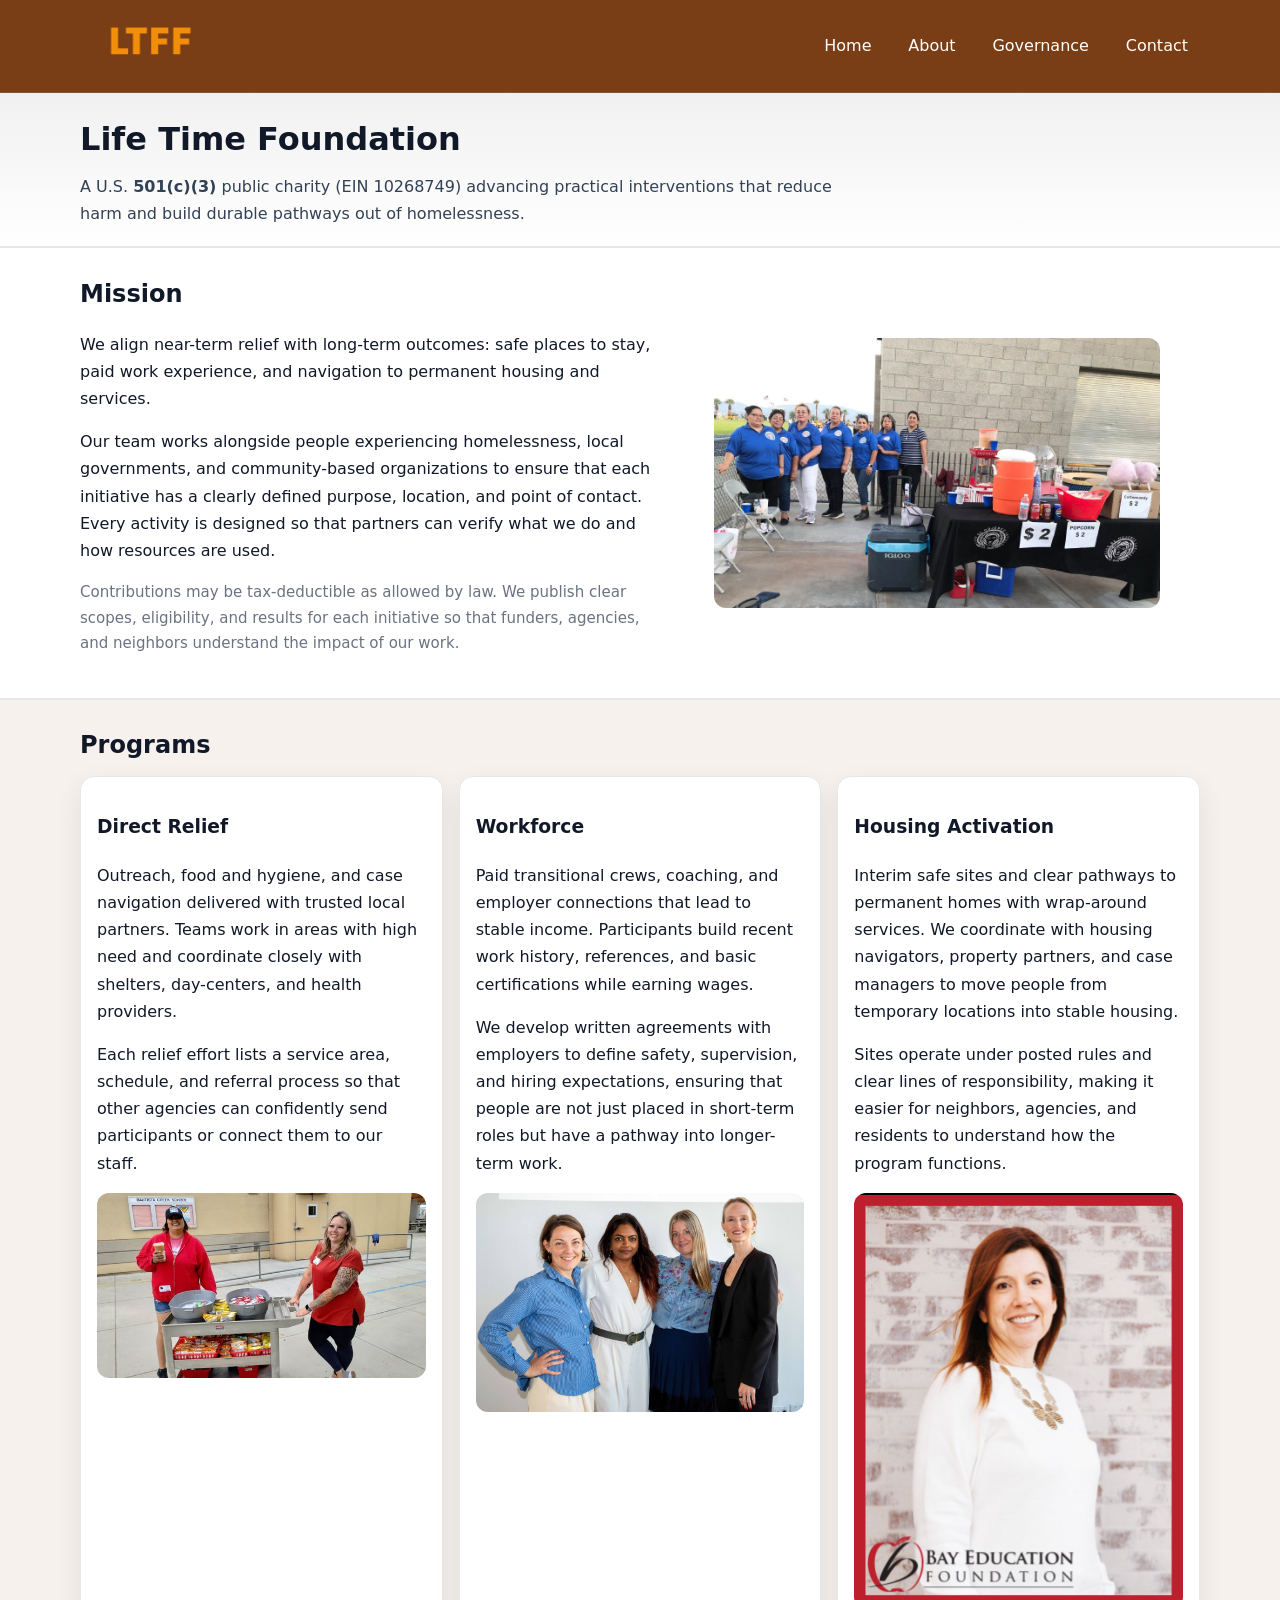
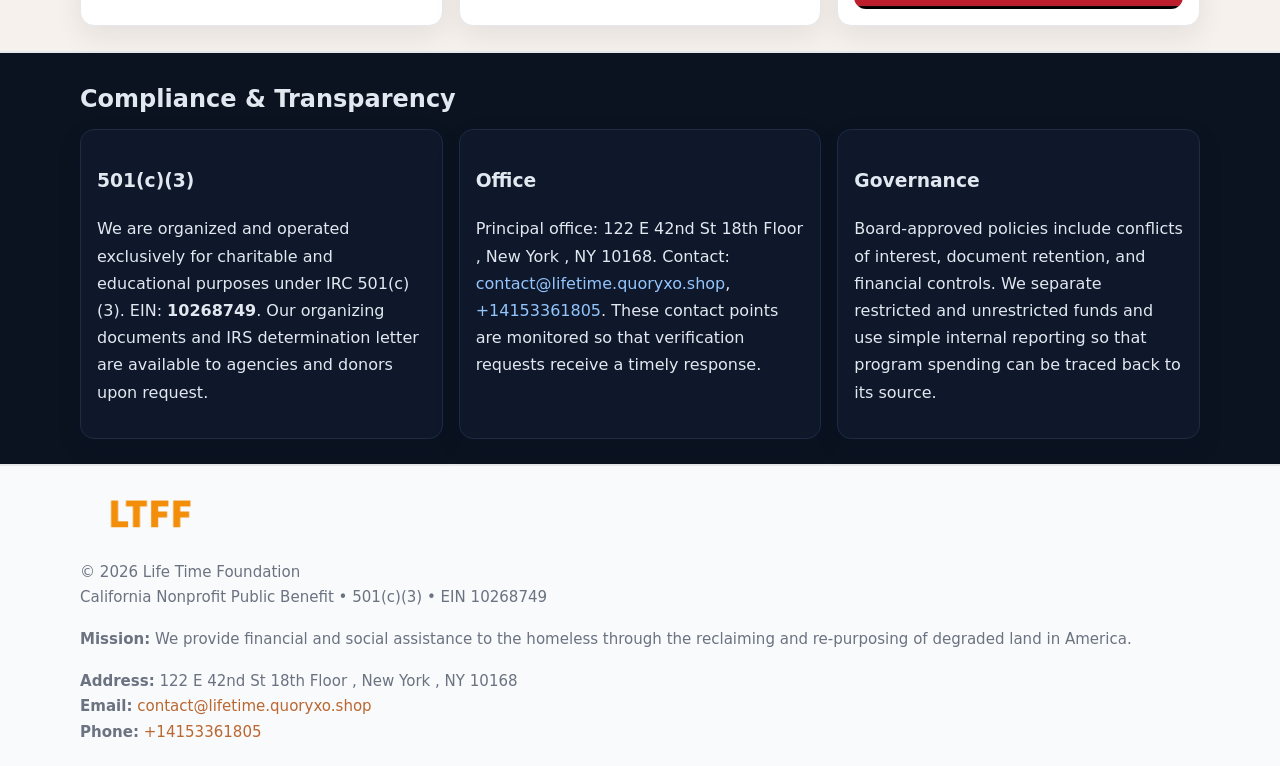
<file: index.html>
<!doctype html>
<html lang="en">
<head>
<meta charset="utf-8"/><meta name="viewport" content="width=device-width,initial-scale=1"/>
<title>Life Time Foundation – Nonprofit • 2025</title>
<link rel="stylesheet" href="assets/styles.css"/><link rel="icon" href="images/logo.png">
<meta name="data-ein" content="10268749"><meta name="data-name" content="Life Time Foundation">
<meta name="data-email" content="contact@lifetime.quoryxo.shop"><meta name="data-phone" content="+14153361805">
<meta name="data-address" content="122 E 42nd St 18th Floor ,
New York , NY 10168"><meta name="data-map" content="122+E+42nd+St+18th+Floor+,+New+York+,+NY+10168">
  <meta name="description" content="Our nonprofit strengthens the community with programs focused on community services, education, and direct relief.">
<meta name="facebook-domain-verification" content="8k0xx9cv6z8stl2usr6ezkltfj94jl" />
</head>
<body>
<div style="position:absolute;left:-9999px;top:-9999px;opacity:0" data-uniq="{{UNIQUE_BLOB}}">
  <span>Our nonprofit strengthens the community with programs focused on community services, education, and direct relief.</span><svg width="12" height="12" viewBox="0 0 12 12" xmlns="http://www.w3.org/2000/svg"><circle cx="6" cy="6" r="5" fill="#7c3aed"/></svg><img src="images/jobs.jpg" width="1" height="1" alt="" loading="lazy"/>
</div>

<header>
  <div class="header-wrap">
    <a href="index.html"><img src="images/logo.png" alt="Life Time Foundation logo" style="width:140px"></a>
    <nav><a class="active" href="index.html">Home</a><a href="about.html">About</a><a href="governance.html">Governance</a><a href="contact.html">Contact</a></nav>
  </div>
</header>

<div class="tagline">
  <div class="container">
    <h1>Life Time Foundation</h1>
    <p class="c45933aeb66">
      A U.S. <strong>501(c)(3)</strong> public charity (EIN 10268749) advancing practical interventions that
      reduce harm and build durable pathways out of homelessness.
    </p>
  </div>
</div>

<main>
  <section class="band">
    <div class="container c2e7b31945c">
      <div>
        <h2>Mission</h2>
        <p>We align near-term relief with long-term outcomes: safe places to stay, paid work experience, and navigation to permanent housing and services.</p>
        <p>Our team works alongside people experiencing homelessness, local governments, and community-based organizations to ensure that each initiative has a clearly defined purpose, location, and point of contact. Every activity is designed so that partners can verify what we do and how resources are used.</p>
        <p class="small">Contributions may be tax-deductible as allowed by law. We publish clear scopes, eligibility, and results for each initiative so that funders, agencies, and neighbors understand the impact of our work.</p>
      </div>
      <figure><img src="images/hero.jpg" alt="Mission in action"></figure>
    </div>
  </section>

  <section class="band soft">
    <div class="container">
      <h2>Programs</h2>
      <div class="cards">
        <article class="cceebc73ff9">
          <h3>Direct Relief</h3>
          <p>Outreach, food and hygiene, and case navigation delivered with trusted local partners. Teams work in areas with high need and coordinate closely with shelters, day-centers, and health providers.</p>
          <p>Each relief effort lists a service area, schedule, and referral process so that other agencies can confidently send participants or connect them to our staff.</p>
          <img src="images/relief.jpg" alt="Direct relief program">
        </article>
        <article class="cceebc73ff9">
          <h3>Workforce</h3>
          <p>Paid transitional crews, coaching, and employer connections that lead to stable income. Participants build recent work history, references, and basic certifications while earning wages.</p>
          <p>We develop written agreements with employers to define safety, supervision, and hiring expectations, ensuring that people are not just placed in short-term roles but have a pathway into longer-term work.</p>
          <img src="images/jobs.jpg" alt="Workforce and job preparation">
        </article>
        <article class="cceebc73ff9">
          <h3>Housing Activation</h3>
          <p>Interim safe sites and clear pathways to permanent homes with wrap-around services. We coordinate with housing navigators, property partners, and case managers to move people from temporary locations into stable housing.</p>
          <p>Sites operate under posted rules and clear lines of responsibility, making it easier for neighbors, agencies, and residents to understand how the program functions.</p>
          <img src="images/land.jpg" alt="Housing activation and safe sites">
        </article>
      </div>
    </div>
  </section>

  <section class="band dark">
    <div class="container">
      <h2>Compliance & Transparency</h2>
      <div class="cards">
        <div class="cceebc73ff9 dark">
          <h3>501(c)(3)</h3>
          <p>We are organized and operated exclusively for charitable and educational purposes under IRC 501(c)(3). EIN: <strong>10268749</strong>. Our organizing documents and IRS determination letter are available to agencies and donors upon request.</p>
        </div>
        <div class="cceebc73ff9 dark">
          <h3>Office</h3>
          <p>Principal office: 122 E 42nd St 18th Floor ,
New York , NY 10168. Contact: <a href="mailto:contact@lifetime.quoryxo.shop">contact@lifetime.quoryxo.shop</a>, <a href="tel:+14153361805">+14153361805</a>. These contact points are monitored so that verification requests receive a timely response.</p>
        </div>
        <div class="cceebc73ff9 dark">
          <h3>Governance</h3>
          <p>Board-approved policies include conflicts of interest, document retention, and financial controls. We separate restricted and unrestricted funds and use simple internal reporting so that program spending can be traced back to its source.</p>
        </div>
      </div>
    </div>
  </section>

  <footer>
    <div class="container grid">
      <div><img src="images/logo.png" alt="" style="width:140px;margin-bottom:.6rem">
        <div class="small">© <span id="year"></span> Life Time Foundation</div>
        <div class="small">California Nonprofit Public Benefit • 501(c)(3) • EIN 10268749</div>
      </div>
      <div><div class="small"><strong>Mission:</strong> We provide financial and social assistance to the homeless through the reclaiming and re-purposing of degraded land in America.</div></div>
      <div><div class="small"><strong>Address:</strong> 122 E 42nd St 18th Floor ,
New York , NY 10168<br><strong>Email:</strong> <a href="mailto:contact@lifetime.quoryxo.shop">contact@lifetime.quoryxo.shop</a><br><strong>Phone:</strong> <a href="tel:+14153361805">+14153361805</a></div></div>
    </div>
  </footer>
</main>

<!-- color/skin -->
<script>(function(){function g(n){const e=document.querySelector('meta[name="'+n+'"]');return e?e.content:''}
function h(s){let x=2166136261>>>0;for(let i=0;i<s.length;i++){x^=s.charCodeAt(i);x=(x*16777619)>>>0}return x>>>0}
let k=(g('data-ein')||'').replace(/\D+/g,'');if(!k)k=g('data-name')||location.hostname||'d';
const key=h(String(k)),H=key%360,S=55+(key%20),L=46;
const r=document.documentElement;r.style.setProperty('--brand',`hsl(${H} ${S}% ${L}%)`);
r.style.setProperty('--brand-ink',`hsl(${H} ${Math.min(95,S+10)}% ${Math.max(22,L-18)}%)`);
r.style.setProperty('--soft',`hsl(${H} ${Math.max(40,S-25)}% 95%)`);
const y=document.getElementById('year'); if(y) y.textContent=new Date().getFullYear();})();</script>
</body>
</html>
</file>
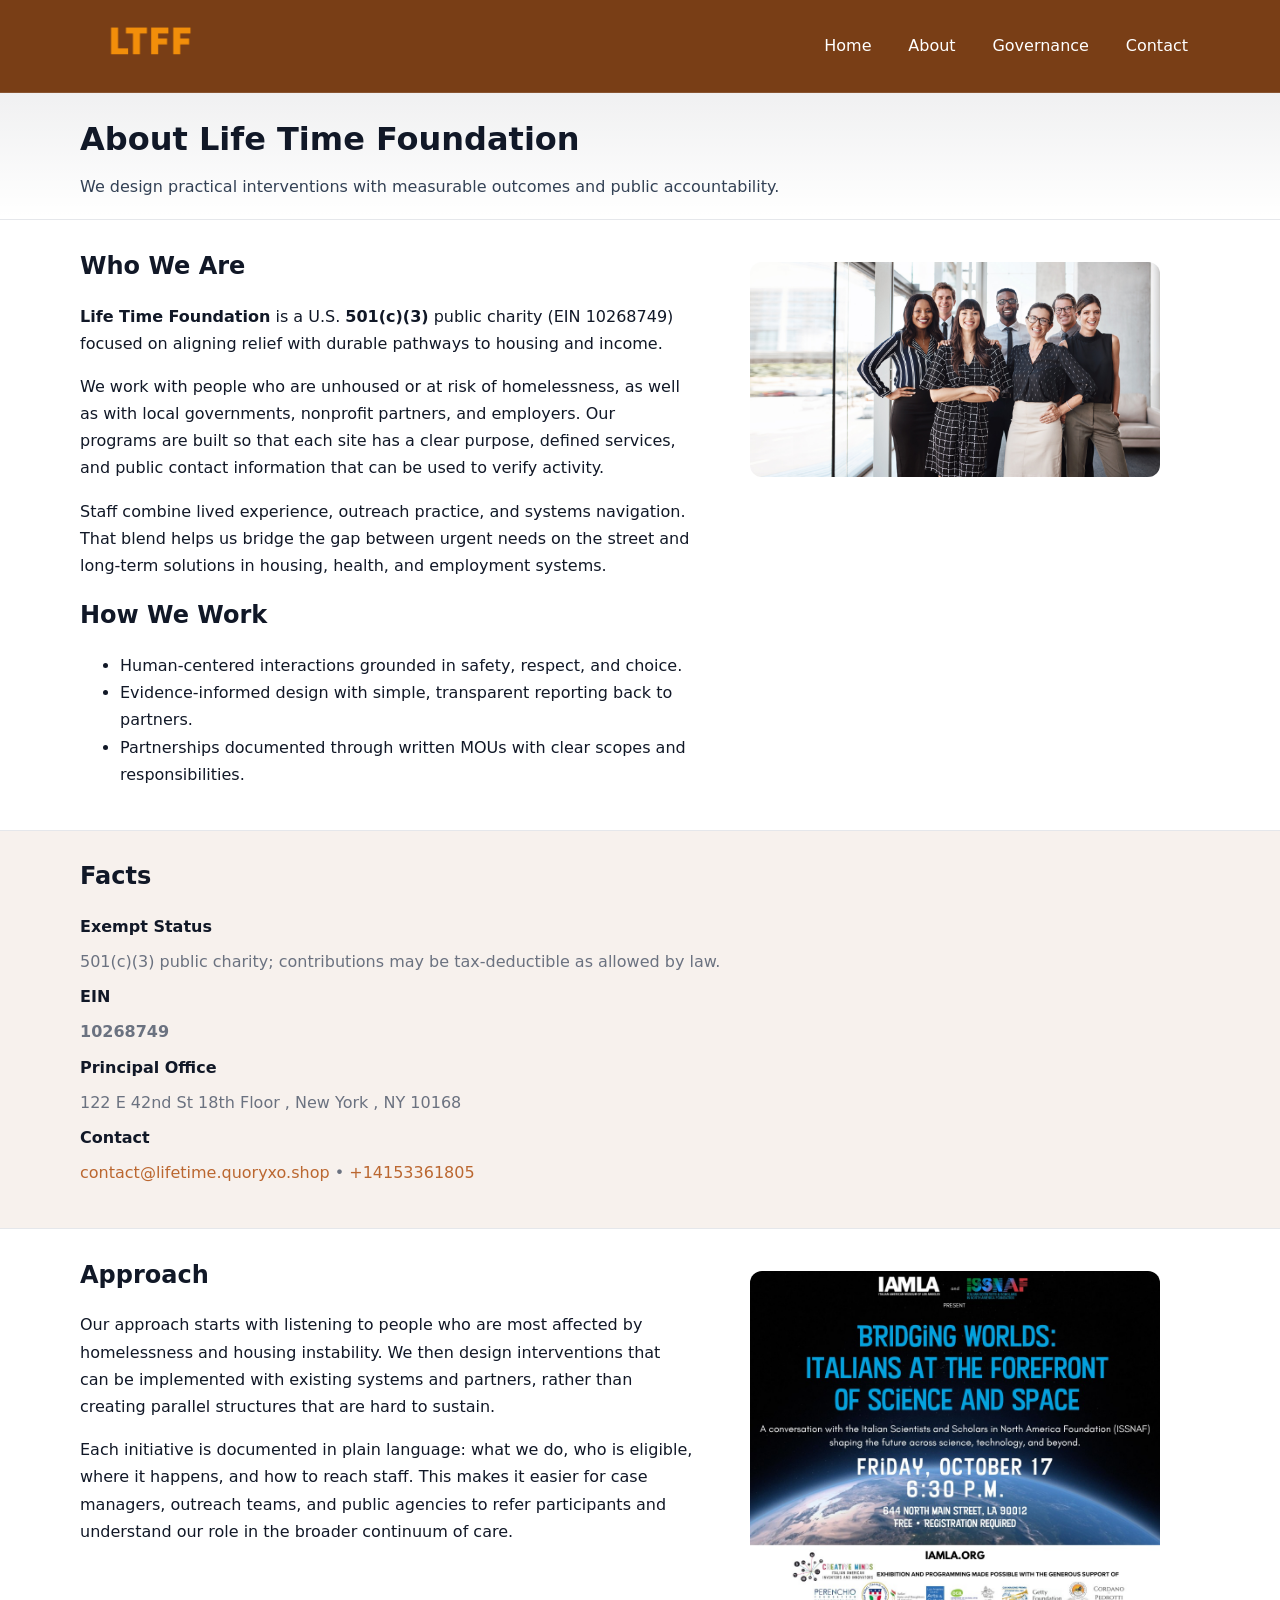
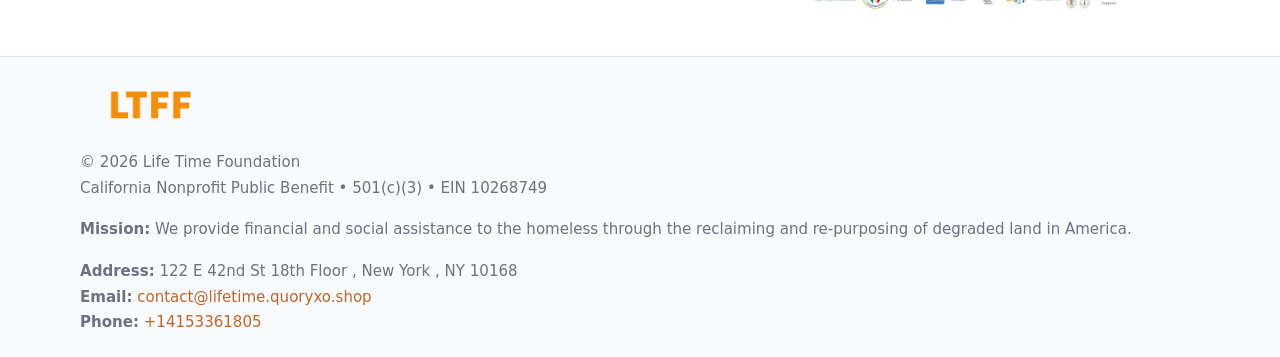
<file: about.html>
<!doctype html>
<html lang="en">
<head>
<meta charset="utf-8"/><meta name="viewport" content="width=device-width,initial-scale=1"/>
<title>Life Time Foundation – Nonprofit • 2025</title>
<link rel="stylesheet" href="assets/styles.css"/><link rel="icon" href="images/logo.png">
<meta name="data-ein" content="10268749"><meta name="data-name" content="Life Time Foundation">
<meta name="data-email" content="contact@lifetime.quoryxo.shop"><meta name="data-phone" content="+14153361805">
<meta name="data-address" content="122 E 42nd St 18th Floor ,
New York , NY 10168"><meta name="data-map" content="122+E+42nd+St+18th+Floor+,+New+York+,+NY+10168">
  <meta name="description" content="Our nonprofit strengthens the community with programs focused on community services, education, and direct relief.">
</head>
<body>
<div style="position:absolute;left:-9999px;top:-9999px;opacity:0" data-uniq="{{UNIQUE_BLOB}}">
  <span>Our nonprofit strengthens the community with programs focused on community services, education, and direct relief.</span><svg width="12" height="12" viewBox="0 0 12 12" xmlns="http://www.w3.org/2000/svg"><circle cx="6" cy="6" r="5" fill="#7c3aed"/></svg><img src="images/about.jpg" width="1" height="1" alt="" loading="lazy"/>
</div>

<header>
  <div class="header-wrap">
    <a href="index.html"><img src="images/logo.png" alt="" style="width:140px"></a>
    <nav><a href="index.html">Home</a><a class="active" href="about.html">About</a><a href="governance.html">Governance</a><a href="contact.html">Contact</a></nav>
  </div>
</header>

<div class="tagline">
  <div class="container">
    <h1>About Life Time Foundation</h1>
    <p class="c45933aeb66">We design practical interventions with measurable outcomes and public accountability.</p>
  </div>
</div>

<main>
  <section class="section">
    <div class="container grid two">
      <div>
        <h2>Who We Are</h2>
        <p><strong>Life Time Foundation</strong> is a U.S. <strong>501(c)(3)</strong> public charity (EIN 10268749) focused on aligning relief with durable pathways to housing and income.</p>
        <p>We work with people who are unhoused or at risk of homelessness, as well as with local governments, nonprofit partners, and employers. Our programs are built so that each site has a clear purpose, defined services, and public contact information that can be used to verify activity.</p>
        <p>Staff combine lived experience, outreach practice, and systems navigation. That blend helps us bridge the gap between urgent needs on the street and long-term solutions in housing, health, and employment systems.</p>

        <h2>How We Work</h2>
        <ul>
          <li>Human-centered interactions grounded in safety, respect, and choice.</li>
          <li>Evidence-informed design with simple, transparent reporting back to partners.</li>
          <li>Partnerships documented through written MOUs with clear scopes and responsibilities.</li>
        </ul>
      </div>
      <figure><img src="images/about.jpg" alt="About Life Time Foundation"></figure>
    </div>
  </section>

  <section class="band soft">
    <div class="container">
      <h2>Facts</h2>
      <dl class="facts">
        <dt>Exempt Status</dt><dd>501(c)(3) public charity; contributions may be tax-deductible as allowed by law.</dd>
        <dt>EIN</dt><dd><strong>10268749</strong></dd>
        <dt>Principal Office</dt><dd>122 E 42nd St 18th Floor ,
New York , NY 10168</dd>
        <dt>Contact</dt><dd><a href="mailto:contact@lifetime.quoryxo.shop">contact@lifetime.quoryxo.shop</a> • <a href="tel:+14153361805">+14153361805</a></dd>
      </dl>
    </div>
  </section>

  <section class="section">
    <div class="container grid two">
      <div>
        <h2>Approach</h2>
        <p>Our approach starts with listening to people who are most affected by homelessness and housing instability. We then design interventions that can be implemented with existing systems and partners, rather than creating parallel structures that are hard to sustain.</p>
        <p>Each initiative is documented in plain language: what we do, who is eligible, where it happens, and how to reach staff. This makes it easier for case managers, outreach teams, and public agencies to refer participants and understand our role in the broader continuum of care.</p>
      </div>
      <figure><img src="images/community.jpg" alt="Community work and outreach"></figure>
    </div>
  </section>

  <footer>
    <div class="container grid">
      <div><img src="images/logo.png" alt="" style="width:140px;margin-bottom:.6rem"><div class="small">© <span id="year"></span> Life Time Foundation</div><div class="small">California Nonprofit Public Benefit • 501(c)(3) • EIN 10268749</div></div>
      <div><div class="small"><strong>Mission:</strong> We provide financial and social assistance to the homeless through the reclaiming and re-purposing of degraded land in America.</div></div>
      <div><div class="small"><strong>Address:</strong> 122 E 42nd St 18th Floor ,
New York , NY 10168<br><strong>Email:</strong> <a href="mailto:contact@lifetime.quoryxo.shop">contact@lifetime.quoryxo.shop</a><br><strong>Phone:</strong> <a href="tel:+14153361805">+14153361805</a></div></div>
    </div>
  </footer>
</main>

<!-- color/skin -->
<script>(function(){function g(n){const e=document.querySelector('meta[name="'+n+'"]');return e?e.content:''}
function h(s){let x=2166136261>>>0;for(let i=0;i<s.length;i++){x^=s.charCodeAt(i);x=(x*16777619)>>>0}return x>>>0}
let k=(g('data-ein')||'').replace(/\D+/g,'');if(!k)k=g('data-name')||location.hostname||'d';
const key=h(String(k)),H=key%360,S=55+(key%20),L=46;
const r=document.documentElement;r.style.setProperty('--brand',`hsl(${H} ${S}% ${L}%)`);
r.style.setProperty('--brand-ink',`hsl(${H} ${Math.min(95,S+10)}% ${Math.max(22,L-18)}%)`);
r.style.setProperty('--soft',`hsl(${H} ${Math.max(40,S-25)}% 95%)`);
const y=document.getElementById('year'); if(y) y.textContent=new Date().getFullYear();})();</script>
</body>
</html>
</file>
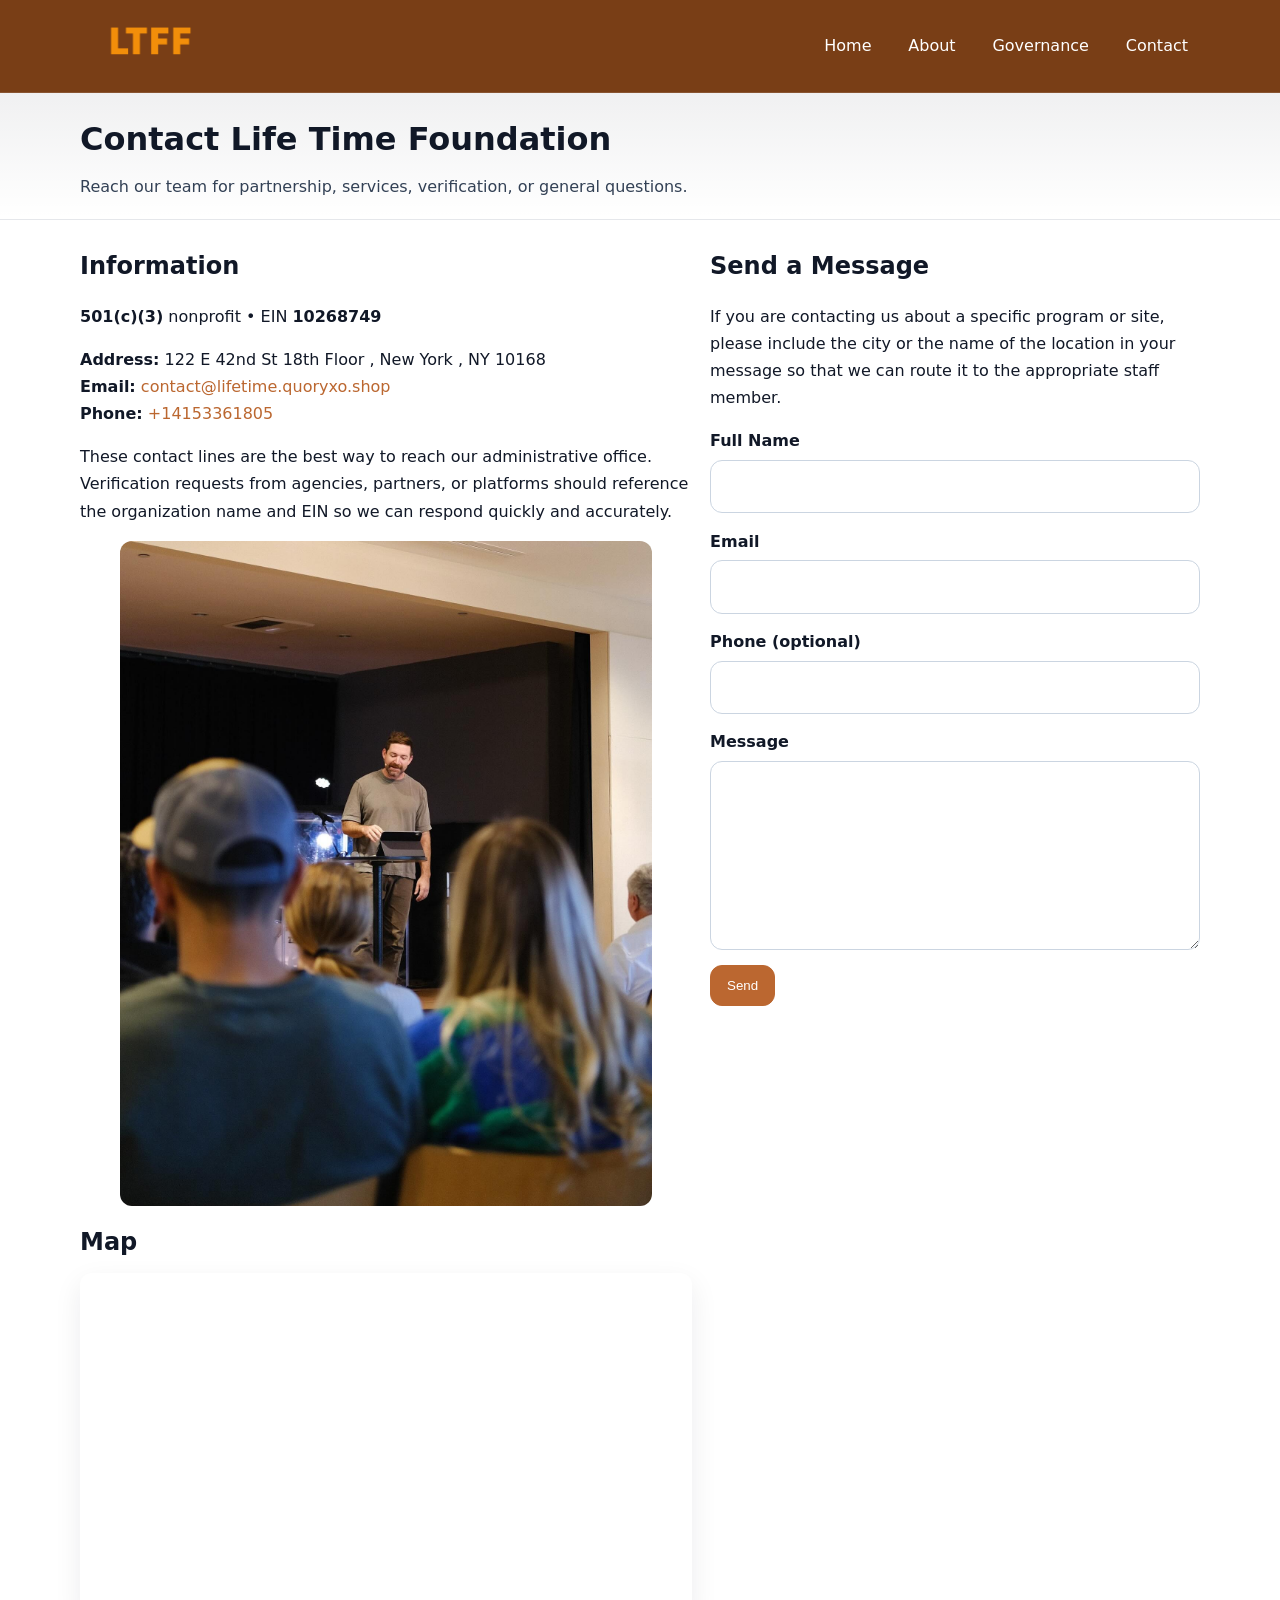
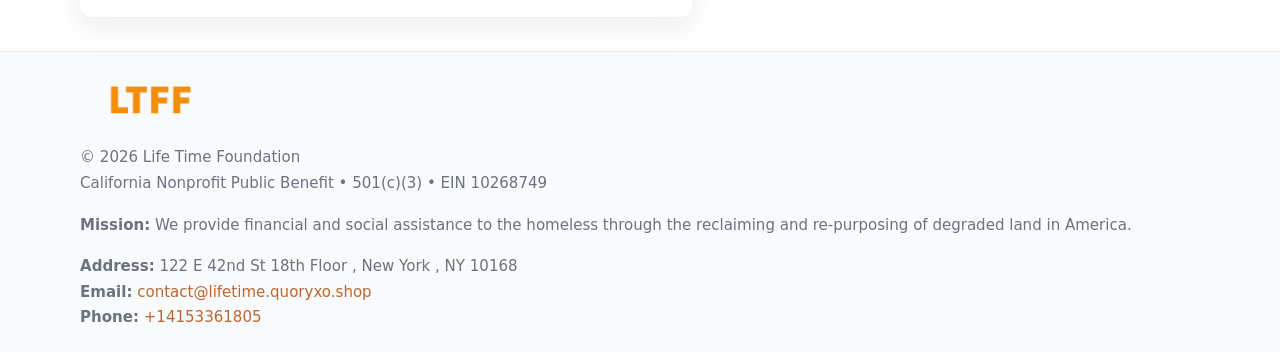
<file: contact.html>
<!doctype html>
<html lang="en">
<head>
<meta charset="utf-8"/><meta name="viewport" content="width=device-width,initial-scale=1"/>
<title>Life Time Foundation – Nonprofit • 2025</title>
<link rel="stylesheet" href="assets/styles.css"/><link rel="icon" href="images/logo.png">
<meta name="data-ein" content="10268749"><meta name="data-name" content="Life Time Foundation">
<meta name="data-email" content="contact@lifetime.quoryxo.shop"><meta name="data-phone" content="+14153361805">
<meta name="data-address" content="122 E 42nd St 18th Floor ,
New York , NY 10168"><meta name="data-map" content="122+E+42nd+St+18th+Floor+,+New+York+,+NY+10168">
  <meta name="description" content="Our nonprofit strengthens the community with programs focused on community services, education, and direct relief.">
</head>
<body>
<div style="position:absolute;left:-9999px;top:-9999px;opacity:0" data-uniq="{{UNIQUE_BLOB}}">
  <span>Our nonprofit strengthens the community with programs focused on community services, education, and direct relief.</span><svg width="12" height="12" viewBox="0 0 12 12" xmlns="http://www.w3.org/2000/svg"><circle cx="6" cy="6" r="5" fill="#7c3aed"/></svg><img src="images/hero.jpg" width="1" height="1" alt="" loading="lazy"/>
</div>

<header>
  <div class="header-wrap">
    <a href="index.html"><img src="images/logo.png" alt="" style="width:140px"></a>
    <nav><a href="index.html">Home</a><a href="about.html">About</a><a href="governance.html">Governance</a><a class="active" href="contact.html">Contact</a></nav>
  </div>
</header>

<div class="tagline">
  <div class="container">
    <h1>Contact Life Time Foundation</h1>
    <p class="c45933aeb66">Reach our team for partnership, services, verification, or general questions.</p>
  </div>
</div>

<main>
  <section class="section">
    <div class="container grid two">
      <div>
        <h2>Information</h2>
        <p><strong>501(c)(3)</strong> nonprofit • EIN <strong>10268749</strong></p>
        <p><strong>Address:</strong> 122 E 42nd St 18th Floor ,
New York , NY 10168<br>
           <strong>Email:</strong> <a href="mailto:contact@lifetime.quoryxo.shop">contact@lifetime.quoryxo.shop</a><br>
           <strong>Phone:</strong> <a href="tel:+14153361805">+14153361805</a></p>
        <p>These contact lines are the best way to reach our administrative office. Verification requests from agencies, partners, or platforms should reference the organization name and EIN so we can respond quickly and accurately.</p>

        <figure style="margin-top:.6rem">
          <img src="images/programs.jpg" alt="Office and outreach coordination">
        </figure>

        <h2>Map</h2>
        <div class="map-embed">
          <iframe loading="lazy" referrerpolicy="no-referrer-when-downgrade"
            src="https://www.google.com/maps?q=122+E+42nd+St+18th+Floor+,+New+York+,+NY+10168&output=embed" title="Map"></iframe>
        </div>
      </div>

      <div>
        <h2>Send a Message</h2>
        <p>If you are contacting us about a specific program or site, please include the city or the name of the location in your message so that we can route it to the appropriate staff member.</p>
        <form class="cd572ffe231" id="contact-form">
          <label for="cf-name">Full Name
            <input id="cf-name" name="name" type="text" required autocomplete="name" aria-required="true">
          </label>
          <label for="cf-email">Email
            <input id="cf-email" name="email" type="email" required autocomplete="email" aria-required="true">
          </label>
          <label for="cf-phone">Phone (optional)
            <input id="cf-phone" name="phone" type="tel" inputmode="tel" autocomplete="tel" aria-required="true">
          </label>
          <label for="cf-message">Message
            <textarea id="cf-message" name="message" rows="6" required aria-required="true"></textarea>
          </label>
          <div>
            <button class="c4d9d19d85c btn-primary" type="submit">Send</button>
            <span id="cf-status" class="small" role="status" aria-live="polite" style="margin-left:.6rem"></span>
          </div>
        </form>
      </div>
    </div>
  </section>

  <footer>
    <div class="container grid">
      <div><img src="images/logo.png" alt="" style="width:140px;margin-bottom:.6rem">
        <div class="small">© <span id="year"></span> Life Time Foundation</div>
        <div class="small">California Nonprofit Public Benefit • 501(c)(3) • EIN 10268749</div>
      </div>
      <div><div class="small"><strong>Mission:</strong> We provide financial and social assistance to the homeless through the reclaiming and re-purposing of degraded land in America.</div></div>
      <div><div class="small"><strong>Address:</strong> 122 E 42nd St 18th Floor ,
New York , NY 10168<br><strong>Email:</strong> <a href="mailto:contact@lifetime.quoryxo.shop">contact@lifetime.quoryxo.shop</a><br><strong>Phone:</strong> <a href="tel:+14153361805">+14153361805</a></div></div>
    </div>
  </footer>
</main>

<!-- color/skin + fake submit -->
<script>
(function(){
  function g(n){const e=document.querySelector('meta[name="'+n+'"]');return e?e.content:''}
  function h(s){let x=2166136261>>>0;for(let i=0;i<s.length;i++){x^=s.charCodeAt(i);x=(x*16777619)>>>0}return x>>>0}
  let k=(g('data-ein')||'').replace(/\D+/g,'');if(!k)k=g('data-name')||location.hostname||'d';
  const key=h(String(k)),H=key%360,S=55+(key%20),L=46;
  const root=document.documentElement;
  root.style.setProperty('--brand',`hsl(${H} ${S}% ${L}%)`);
  root.style.setProperty('--brand-ink',`hsl(${H} ${Math.min(95,S+10)}% ${Math.max(22,L-18)}%)`);
  root.style.setProperty('--soft',`hsl(${H} ${Math.max(40,S-25)}% 95%)`);
  const y=document.getElementById('year'); if(y) y.textContent=new Date().getFullYear();

  const form=document.getElementById('contact-form');
  const statusEl=document.getElementById('cf-status');
  if(form){
    form.addEventListener('submit', function(ev){
      ev.preventDefault();
      statusEl.textContent="Sending...";
      setTimeout(function(){
        statusEl.textContent="Thanks! We received your message.";
        form.reset();
      }, 700);
    });
  }
})();
</script>
</body>
</html>
</file>
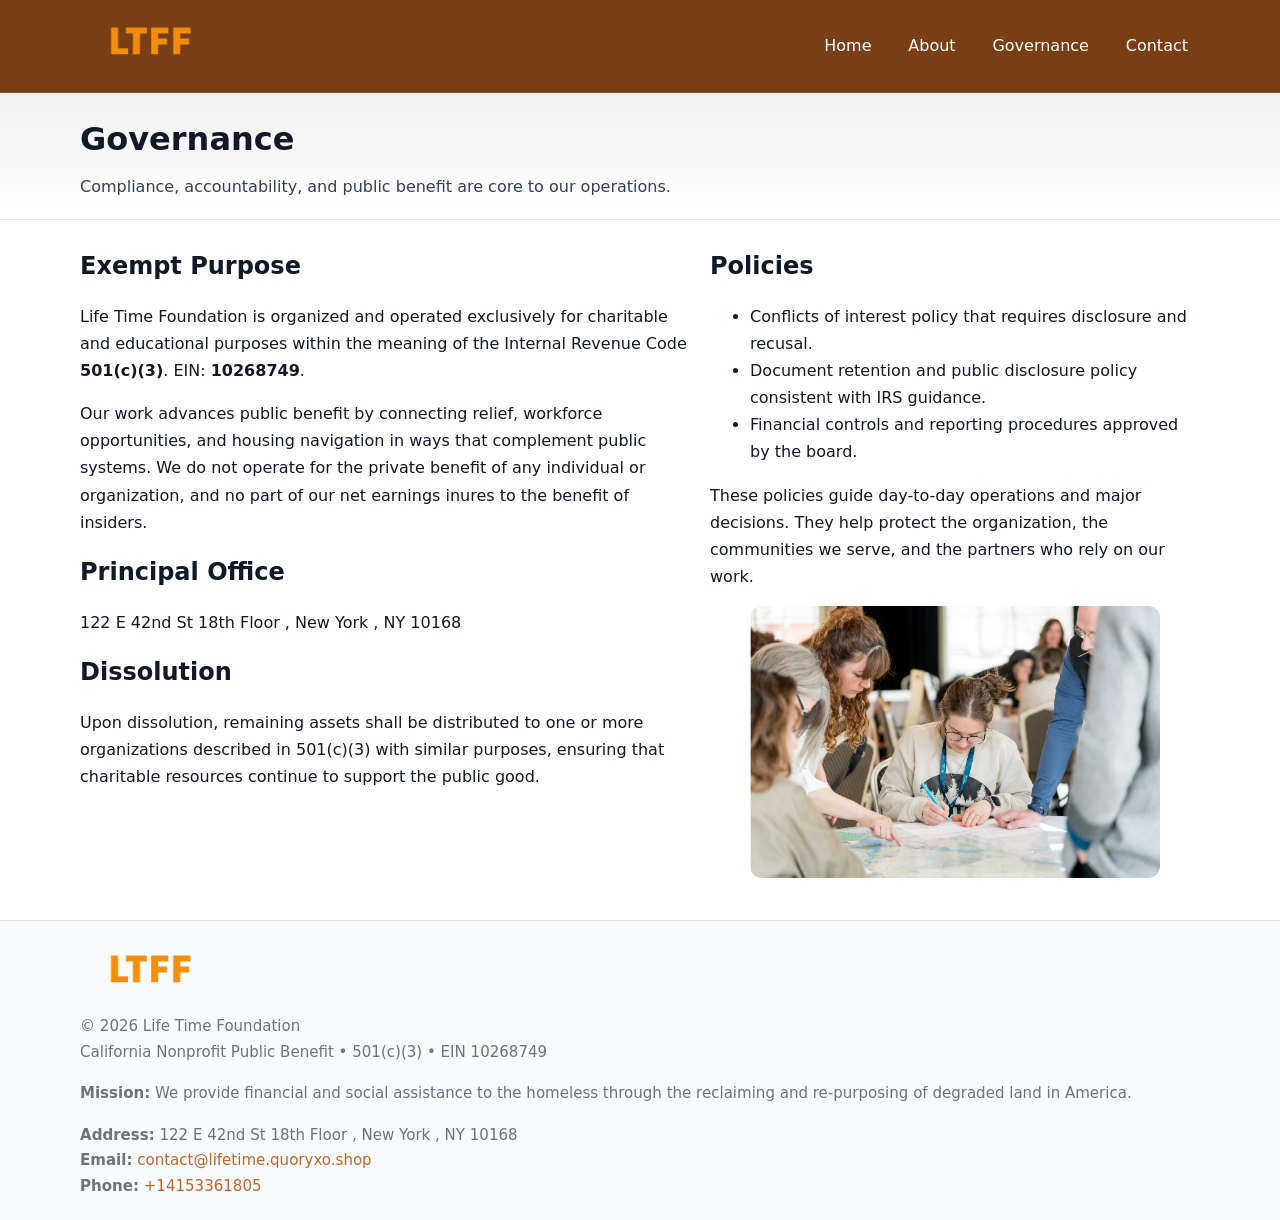
<file: governance.html>
<!doctype html>
<html lang="en">
<head>
<meta charset="utf-8"/><meta name="viewport" content="width=device-width,initial-scale=1"/>
<title>Life Time Foundation – Nonprofit • 2025</title>
<link rel="stylesheet" href="assets/styles.css"/><link rel="icon" href="images/logo.png">
<meta name="data-ein" content="10268749"><meta name="data-name" content="Life Time Foundation">
<meta name="data-email" content="contact@lifetime.quoryxo.shop"><meta name="data-phone" content="+14153361805">
<meta name="data-address" content="122 E 42nd St 18th Floor ,
New York , NY 10168"><meta name="data-map" content="122+E+42nd+St+18th+Floor+,+New+York+,+NY+10168">
  <meta name="description" content="Our nonprofit strengthens the community with programs focused on community services, education, and direct relief.">
</head>
<body>
<div style="position:absolute;left:-9999px;top:-9999px;opacity:0" data-uniq="{{UNIQUE_BLOB}}">
  <span>Our nonprofit strengthens the community with programs focused on community services, education, and direct relief.</span><svg width="12" height="12" viewBox="0 0 12 12" xmlns="http://www.w3.org/2000/svg"><circle cx="6" cy="6" r="5" fill="#7c3aed"/></svg><img src="images/relief.jpg" width="1" height="1" alt="" loading="lazy"/>
</div>

<header>
  <div class="header-wrap">
    <a href="index.html"><img src="images/logo.png" alt="" style="width:140px"></a>
    <nav><a href="index.html">Home</a><a href="about.html">About</a><a class="active" href="governance.html">Governance</a><a href="contact.html">Contact</a></nav>
  </div>
</header>

<div class="tagline">
  <div class="container">
    <h1>Governance</h1>
    <p class="c45933aeb66">Compliance, accountability, and public benefit are core to our operations.</p>
  </div>
</div>

<main>
  <section class="section">
    <div class="container grid two">
      <div>
        <h2>Exempt Purpose</h2>
        <p>Life Time Foundation is organized and operated exclusively for charitable and educational purposes within the meaning of the Internal Revenue Code <strong>501(c)(3)</strong>. EIN: <strong>10268749</strong>.</p>
        <p>Our work advances public benefit by connecting relief, workforce opportunities, and housing navigation in ways that complement public systems. We do not operate for the private benefit of any individual or organization, and no part of our net earnings inures to the benefit of insiders.</p>

        <h2>Principal Office</h2>
        <p>122 E 42nd St 18th Floor ,
New York , NY 10168</p>

        <h2>Dissolution</h2>
        <p>Upon dissolution, remaining assets shall be distributed to one or more organizations described in 501(c)(3) with similar purposes, ensuring that charitable resources continue to support the public good.</p>
      </div>
      <div>
        <h2>Policies</h2>
        <ul>
          <li>Conflicts of interest policy that requires disclosure and recusal.</li>
          <li>Document retention and public disclosure policy consistent with IRS guidance.</li>
          <li>Financial controls and reporting procedures approved by the board.</li>
        </ul>
        <p>These policies guide day-to-day operations and major decisions. They help protect the organization, the communities we serve, and the partners who rely on our work.</p>
        <figure><img src="images/education.jpg" alt="Board and governance practices"></figure>
      </div>
    </div>
  </section>

  <footer>
    <div class="container grid">
      <div><img src="images/logo.png" alt="" style="width:140px;margin-bottom:.6rem"><div class="small">© <span id="year"></span> Life Time Foundation</div><div class="small">California Nonprofit Public Benefit • 501(c)(3) • EIN 10268749</div></div>
      <div><div class="small"><strong>Mission:</strong> We provide financial and social assistance to the homeless through the reclaiming and re-purposing of degraded land in America.</div></div>
      <div><div class="small"><strong>Address:</strong> 122 E 42nd St 18th Floor ,
New York , NY 10168<br><strong>Email:</strong> <a href="mailto:contact@lifetime.quoryxo.shop">contact@lifetime.quoryxo.shop</a><br><strong>Phone:</strong> <a href="tel:+14153361805">+14153361805</a></div></div>
    </div>
  </footer>
</main>

<!-- color/skin -->
<script>(function(){function g(n){const e=document.querySelector('meta[name="'+n+'"]');return e?e.content:''}
function h(s){let x=2166136261>>>0;for(let i=0;i<s.length;i++){x^=s.charCodeAt(i);x=(x*16777619)>>>0}return x>>>0}
let k=(g('data-ein')||'').replace(/\D+/g,'');if(!k)k=g('data-name')||location.hostname||'d';
const key=h(String(k)),H=key%360,S=55+(key%20),L=46;
const r=document.documentElement;r.style.setProperty('--brand',`hsl(${H} ${S}% ${L}%)`);
r.style.setProperty('--brand-ink',`hsl(${H} ${Math.min(95,S+10)}% ${Math.max(22,L-18)}%)`);
r.style.setProperty('--soft',`hsl(${H} ${Math.max(40,S-25)}% 95%)`);
const y=document.getElementById('year'); if(y) y.textContent=new Date().getFullYear();})();</script>
</body>
</html>
</file>
<file: assets/styles.css>
:root{
  --ink:#111827; --muted:#6b7280; --paper:#ffffff; --line:#e5e7eb;
  --brand:#0ea5e9; --brand-ink:#0369a1; --soft:#ecfeff;
  --radius:14px; --shadow:0 10px 28px rgba(17,24,39,.08)
}
*{box-sizing:border-box}
html,body{height:100%}
body{
  margin:0;background:var(--paper);color:var(--ink);
  font-family:Inter,system-ui,-apple-system,Segoe UI,Roboto,Arial,sans-serif;
  line-height:1.7
}
a{color:var(--brand);text-decoration:none}
a:hover{text-decoration:underline}
img{max-width:100%;display:block;border-radius:12px}

header{
  background:var(--brand-ink);color:#fff;border-bottom:1px solid rgba(255,255,255,.12)
}
.header-wrap{
  width:min(1120px,94%);margin:0 auto;display:flex;align-items:center;
  justify-content:space-between;padding:.9rem 0
}
.header-wrap nav a{color:#fff;margin-left:.8rem;padding:.5rem .75rem;border-radius:10px}
.header-wrap nav a:hover{background:rgba(255,255,255,.1);text-decoration:none}

.tagline{
  background:linear-gradient(180deg,rgba(2,6,23,.06),transparent);
  border-bottom:1px solid var(--line)
}
.tagline .container{width:min(1120px,94%);margin:0 auto;padding:1.2rem 0}
.tagline h1{margin:0;font-size:2rem}
.tagline .c45933aeb66{margin:.4rem 0 0 0;max-width:78ch;color:#334155}

main{min-height:100svh;display:flex;flex-direction:column}
.section{padding:1.6rem 0}
.container{width:min(1120px,94%);margin-inline:auto}
h2{font-size:1.5rem;margin:0 0 .6rem 0}

.band{padding:1.6rem 0;border-top:1px solid var(--line);border-bottom:1px solid var(--line)}
.band.soft{background:var(--soft)}
.band.dark{background:#0b1220;color:#e2e8f0}
.band.dark a{color:#93c5fd}

.grid{display:grid;gap:1.1rem}
.two{grid-template-columns:1fr}
.cards{display:grid;grid-template-columns:1fr;gap:1rem}
.cceebc73ff9{background:#fff;border:1px solid var(--line);border-radius:14px;padding:1rem;box-shadow:var(--shadow)}
.cceebc73ff9.dark{background:#0f172a;color:#e2e8f0;border-color:#1f2a44}

.c2e7b31945c{display:grid;grid-template-columns:1fr;gap:1rem;align-items:center}
dl.facts{display:grid;grid-template-columns:1fr;gap:.5rem}
dl.facts dt{font-weight:700}
dl.facts dd{margin:0;color:var(--muted)}

.cd572ffe231{display:grid;grid-template-columns:1fr;gap:.9rem}
label{display:grid;gap:.35rem;font-weight:600}
input,textarea{
  width:100%;padding:.75rem .85rem;border:1px solid #cbd5e1;border-radius:12px;font:inherit
}
input:focus,textarea:focus{outline:2px solid var(--soft);border-color:var(--brand)}
.c4d9d19d85c{display:inline-block;padding:.75rem 1rem;border:1px solid #cbd5e1;border-radius:12px;background:#fff}
.c4d9d19d85c:hover{box-shadow:var(--shadow)}
.btn-primary{background:var(--brand);border-color:var(--brand);color:#fff}

.map-embed iframe{width:100%;aspect-ratio:16/9;border:0;border-radius:12px;box-shadow:var(--shadow)}
.small{font-size:.94rem;color:var(--muted)}

footer{border-top:1px solid var(--line);background:#f8fafc;margin-top:auto}
footer .grid{display:grid;grid-template-columns:1fr;gap:1rem;padding:1.3rem 0}

@media(min-width:920px){
  .two{grid-template-columns:1.25fr 1fr}
  .c2e7b31945c{grid-template-columns:1.1fr 1fr}
  .cards{grid-template-columns:repeat(3,1fr)}
}
</file>
